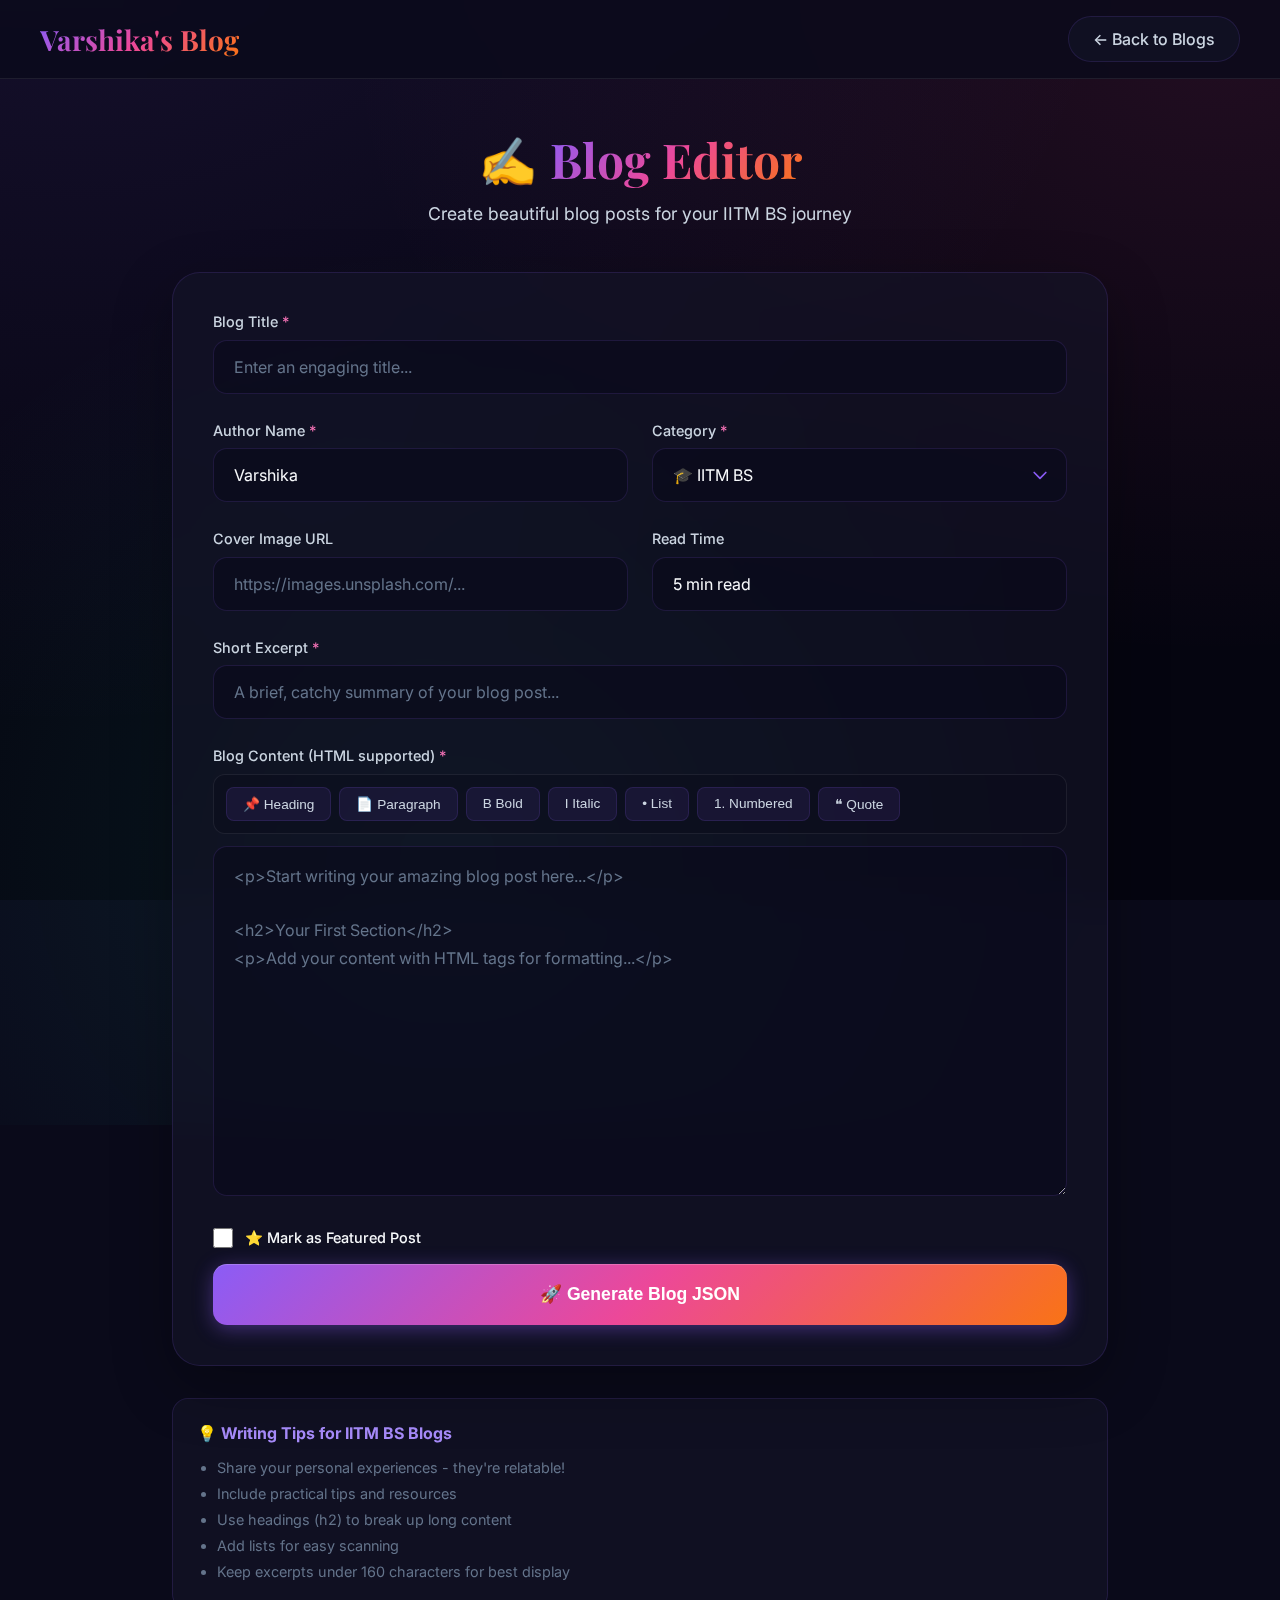
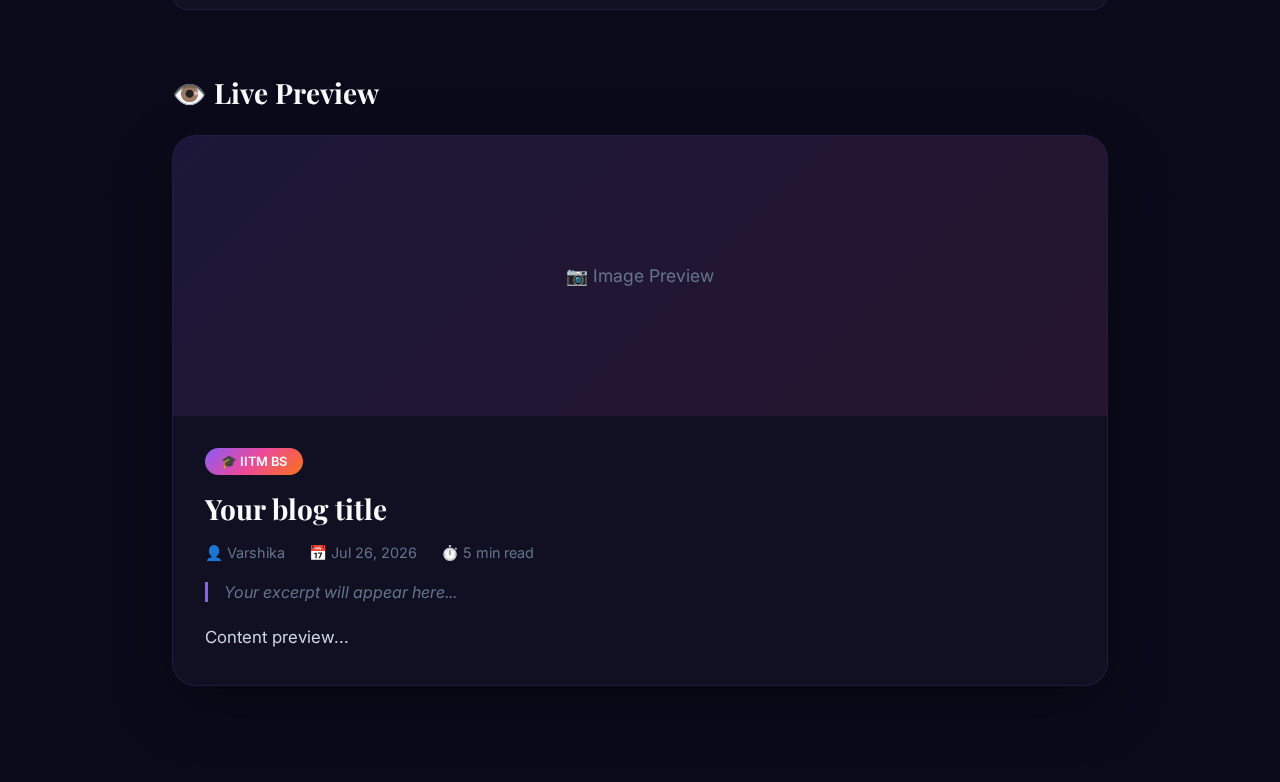
<file: editor.html>
<!DOCTYPE html>
<html lang="en">
<head>
    <meta charset="UTF-8">
    <meta name="viewport" content="width=device-width, initial-scale=1.0">
    <meta name="description" content="Create and publish beautiful blog posts for Varshika's Blog">
    <title>Blog Editor | Varshika's Blog</title>
    <link rel="preconnect" href="https://fonts.googleapis.com">
    <link rel="preconnect" href="https://fonts.gstatic.com" crossorigin>
    <link href="https://fonts.googleapis.com/css2?family=Inter:wght@400;500;600;700;800&family=Playfair+Display:wght@500;600;700;800&display=swap" rel="stylesheet">
    <style>
        :root {
            --primary: #8b5cf6;
            --primary-light: #a78bfa;
            --primary-glow: rgba(139, 92, 246, 0.4);
            --accent: #f472b6;
            --teal: #2dd4bf;
            --bg-dark: #0a0a1a;
            --bg-darker: #050510;
            --bg-card: rgba(20, 20, 40, 0.6);
            --text-primary: #f8fafc;
            --text-secondary: #cbd5e1;
            --text-muted: #64748b;
            --border: rgba(139, 92, 246, 0.15);
            --glass-border: rgba(255, 255, 255, 0.08);
            --gradient: linear-gradient(135deg, #8b5cf6, #ec4899, #f97316);
            --success: #10b981;
            --error: #ef4444;
        }
        
        * { margin: 0; padding: 0; box-sizing: border-box; }
        
        body {
            font-family: 'Inter', -apple-system, BlinkMacSystemFont, sans-serif;
            background: var(--bg-dark);
            color: var(--text-primary);
            min-height: 100vh;
            overflow-x: hidden;
        }
        
        .bg-animation {
            position: fixed;
            inset: 0;
            z-index: -1;
            background: var(--bg-darker);
        }
        
        .bg-animation::before {
            content: "";
            position: absolute;
            width: 150%;
            height: 150%;
            top: -25%;
            left: -25%;
            background: 
                radial-gradient(ellipse at 20% 0%, rgba(139, 92, 246, 0.15) 0%, transparent 50%),
                radial-gradient(ellipse at 80% 20%, rgba(236, 72, 153, 0.12) 0%, transparent 40%),
                radial-gradient(ellipse at 40% 80%, rgba(45, 212, 191, 0.1) 0%, transparent 40%);
            animation: nebula 20s ease-in-out infinite alternate;
        }
        
        @keyframes nebula {
            0% { transform: translate(0, 0) rotate(0deg); }
            100% { transform: translate(-5%, -5%) rotate(3deg); }
        }
        
        header {
            padding: 1rem 2rem;
            background: rgba(10, 10, 26, 0.8);
            backdrop-filter: blur(20px);
            -webkit-backdrop-filter: blur(20px);
            border-bottom: 1px solid var(--glass-border);
            position: sticky;
            top: 0;
            z-index: 100;
        }
        
        nav {
            max-width: 1200px;
            margin: 0 auto;
            display: flex;
            justify-content: space-between;
            align-items: center;
        }
        
        .logo {
            font-family: 'Playfair Display', Georgia, serif;
            font-size: 1.75rem;
            font-weight: 700;
            background: var(--gradient);
            -webkit-background-clip: text;
            background-clip: text;
            -webkit-text-fill-color: transparent;
            text-decoration: none;
            transition: transform 0.3s ease;
        }
        
        .logo:hover { transform: scale(1.05); }
        
        .back-btn {
            padding: 0.75rem 1.5rem;
            background: var(--bg-card);
            border: 1px solid var(--border);
            border-radius: 50px;
            color: var(--text-secondary);
            text-decoration: none;
            font-weight: 500;
            transition: all 0.3s ease;
            backdrop-filter: blur(10px);
        }
        
        .back-btn:hover {
            border-color: var(--primary);
            color: var(--text-primary);
            transform: translateY(-2px);
            box-shadow: 0 4px 20px var(--primary-glow);
        }
        
        main {
            max-width: 1000px;
            margin: 0 auto;
            padding: 3rem 2rem 6rem;
        }
        
        .page-header {
            text-align: center;
            margin-bottom: 3rem;
        }
        
        h1 {
            font-family: 'Playfair Display', Georgia, serif;
            font-size: clamp(2rem, 5vw, 3rem);
            margin-bottom: 0.75rem;
            display: flex;
            align-items: center;
            justify-content: center;
            gap: 0.75rem;
        }
        
        h1 span {
            background: var(--gradient);
            -webkit-background-clip: text;
            background-clip: text;
            -webkit-text-fill-color: transparent;
        }
        
        .subtitle {
            color: var(--text-secondary);
            font-size: 1.1rem;
        }
        
        .editor-form {
            background: var(--bg-card);
            border-radius: 28px;
            padding: 2.5rem;
            border: 1px solid var(--border);
            backdrop-filter: blur(20px);
            -webkit-backdrop-filter: blur(20px);
            box-shadow: 0 20px 60px rgba(0, 0, 0, 0.3);
        }
        
        .form-group {
            margin-bottom: 1.75rem;
        }
        
        label {
            display: block;
            margin-bottom: 0.6rem;
            color: var(--text-secondary);
            font-weight: 500;
            font-size: 0.9rem;
        }
        
        label .required {
            color: var(--accent);
        }
        
        input, select, textarea {
            width: 100%;
            padding: 1rem 1.25rem;
            background: rgba(10, 10, 26, 0.6);
            border: 1px solid var(--border);
            border-radius: 14px;
            color: var(--text-primary);
            font-family: inherit;
            font-size: 1rem;
            transition: all 0.3s ease;
        }
        
        input::placeholder, textarea::placeholder {
            color: var(--text-muted);
        }
        
        input:focus, select:focus, textarea:focus {
            outline: none;
            border-color: var(--primary);
            box-shadow: 0 0 30px var(--primary-glow), 0 0 60px rgba(139, 92, 246, 0.1);
        }
        
        select {
            cursor: pointer;
            appearance: none;
            background-image: url("data:image/svg+xml,%3Csvg xmlns='http://www.w3.org/2000/svg' fill='none' viewBox='0 0 24 24' stroke='%238b5cf6'%3E%3Cpath stroke-linecap='round' stroke-linejoin='round' stroke-width='2' d='M19 9l-7 7-7-7'/%3E%3C/svg%3E");
            background-repeat: no-repeat;
            background-position: right 1rem center;
            background-size: 1.25rem;
            padding-right: 3rem;
        }
        
        textarea {
            min-height: 350px;
            resize: vertical;
            line-height: 1.7;
        }
        
        .form-row {
            display: grid;
            grid-template-columns: 1fr 1fr;
            gap: 1.5rem;
        }
        
        .toolbar {
            display: flex;
            flex-wrap: wrap;
            gap: 0.5rem;
            margin-bottom: 0.75rem;
            padding: 0.75rem;
            background: rgba(10, 10, 26, 0.4);
            border-radius: 12px;
            border: 1px solid var(--glass-border);
        }
        
        .toolbar button {
            padding: 0.5rem 1rem;
            background: rgba(139, 92, 246, 0.1);
            border: 1px solid var(--border);
            border-radius: 8px;
            color: var(--text-secondary);
            cursor: pointer;
            font-size: 0.85rem;
            font-weight: 500;
            transition: all 0.3s ease;
        }
        
        .toolbar button:hover {
            background: rgba(139, 92, 246, 0.2);
            border-color: var(--primary);
            color: var(--primary-light);
            transform: translateY(-2px);
        }
        
        .checkbox-group {
            display: flex;
            align-items: center;
            gap: 0.75rem;
            margin-top: 0.5rem;
        }
        
        .checkbox-group input[type="checkbox"] {
            width: 1.25rem;
            height: 1.25rem;
            accent-color: var(--primary);
            cursor: pointer;
        }
        
        .checkbox-group label {
            margin: 0;
            cursor: pointer;
            color: var(--text-primary);
        }
        
        .btn-submit {
            width: 100%;
            padding: 1.25rem;
            background: var(--gradient);
            border: none;
            border-radius: 14px;
            color: white;
            font-size: 1.1rem;
            font-weight: 600;
            cursor: pointer;
            transition: all 0.3s ease;
            margin-top: 1rem;
            display: flex;
            align-items: center;
            justify-content: center;
            gap: 0.5rem;
            box-shadow: 0 4px 20px var(--primary-glow), inset 0 1px 0 rgba(255,255,255,0.2);
        }
        
        .btn-submit:hover {
            transform: translateY(-3px);
            box-shadow: 0 10px 40px var(--primary-glow), inset 0 1px 0 rgba(255,255,255,0.2);
        }
        
        .preview-section {
            margin-top: 4rem;
        }
        
        .preview-title {
            font-family: 'Playfair Display', Georgia, serif;
            font-size: 1.75rem;
            margin-bottom: 1.5rem;
            display: flex;
            align-items: center;
            gap: 0.75rem;
        }
        
        .preview-card {
            background: var(--bg-card);
            border-radius: 24px;
            overflow: hidden;
            border: 1px solid var(--border);
            backdrop-filter: blur(10px);
            box-shadow: 0 20px 60px rgba(0, 0, 0, 0.3);
        }
        
        .preview-image {
            width: 100%;
            height: 280px;
            object-fit: cover;
            background: linear-gradient(135deg, rgba(139, 92, 246, 0.1), rgba(236, 72, 153, 0.1));
            display: flex;
            align-items: center;
            justify-content: center;
            color: var(--text-muted);
            font-size: 1.1rem;
        }
        
        .preview-content {
            padding: 2rem;
        }
        
        .preview-category {
            display: inline-block;
            padding: 0.4rem 1rem;
            background: var(--gradient);
            border-radius: 50px;
            font-size: 0.8rem;
            font-weight: 600;
            margin-bottom: 1rem;
        }
        
        .preview-content h2 {
            font-family: 'Playfair Display', Georgia, serif;
            font-size: 1.75rem;
            margin-bottom: 1rem;
            line-height: 1.3;
        }
        
        .preview-meta {
            display: flex;
            flex-wrap: wrap;
            gap: 1.5rem;
            margin-bottom: 1.25rem;
            color: var(--text-muted);
            font-size: 0.9rem;
        }
        
        .preview-meta span {
            display: flex;
            align-items: center;
            gap: 0.35rem;
        }
        
        .preview-excerpt {
            color: var(--text-muted);
            margin-bottom: 1.25rem;
            font-style: italic;
            border-left: 3px solid var(--primary);
            padding-left: 1rem;
        }
        
        .preview-text {
            color: var(--text-secondary);
            line-height: 1.85;
            font-size: 1.05rem;
        }
        
        .preview-text h2 {
            font-size: 1.4rem;
            margin: 2rem 0 1rem;
            color: var(--text-primary);
        }
        
        .preview-text ul, .preview-text ol {
            margin: 1rem 0;
            padding-left: 1.5rem;
        }
        
        .preview-text li {
            margin-bottom: 0.5rem;
        }
        
        .json-output {
            margin-top: 3rem;
        }
        
        .json-output h3 {
            font-size: 1.1rem;
            color: var(--text-secondary);
            margin-bottom: 1rem;
            display: flex;
            align-items: center;
            gap: 0.5rem;
        }
        
        .json-code {
            background: rgba(10, 10, 26, 0.8);
            border: 1px solid var(--border);
            border-radius: 16px;
            padding: 1.5rem;
            font-family: 'JetBrains Mono', 'Fira Code', monospace;
            font-size: 0.85rem;
            color: var(--teal);
            overflow-x: auto;
            white-space: pre-wrap;
            word-break: break-all;
            max-height: 400px;
            overflow-y: auto;
        }
        
        .copy-btn {
            margin-top: 1rem;
            padding: 0.85rem 1.75rem;
            background: var(--bg-card);
            border: 1px solid var(--border);
            border-radius: 10px;
            color: var(--text-secondary);
            cursor: pointer;
            transition: all 0.3s ease;
            font-weight: 500;
            display: inline-flex;
            align-items: center;
            gap: 0.5rem;
        }
        
        .copy-btn:hover {
            border-color: var(--primary);
            color: var(--primary-light);
            transform: translateY(-2px);
            box-shadow: 0 4px 20px var(--primary-glow);
        }
        
        .toast {
            position: fixed;
            bottom: 2rem;
            right: 2rem;
            padding: 1rem 1.5rem;
            border-radius: 14px;
            color: white;
            font-weight: 500;
            transform: translateY(100px);
            opacity: 0;
            transition: all 0.3s cubic-bezier(0.4, 0, 0.2, 1);
            z-index: 1000;
            display: flex;
            align-items: center;
            gap: 0.5rem;
            box-shadow: 0 10px 40px rgba(0, 0, 0, 0.3);
        }
        
        .toast.show {
            transform: translateY(0);
            opacity: 1;
        }
        
        .toast.success {
            background: linear-gradient(135deg, var(--success), #059669);
        }
        
        .toast.error {
            background: linear-gradient(135deg, var(--error), #dc2626);
        }
        
        .tips-card {
            background: var(--bg-card);
            border-radius: 16px;
            padding: 1.5rem;
            border: 1px solid var(--border);
            margin-top: 2rem;
        }
        
        .tips-card h4 {
            color: var(--primary-light);
            margin-bottom: 0.75rem;
            display: flex;
            align-items: center;
            gap: 0.5rem;
        }
        
        .tips-card ul {
            color: var(--text-muted);
            padding-left: 1.25rem;
            font-size: 0.9rem;
            line-height: 1.8;
        }
        
        @media (max-width: 768px) {
            .form-row { grid-template-columns: 1fr; }
            main { padding: 2rem 1rem; }
            .editor-form { padding: 1.5rem; border-radius: 20px; }
            h1 { font-size: 1.75rem; }
            .preview-meta { gap: 1rem; }
            .toast { left: 1rem; right: 1rem; bottom: 1rem; }
        }
        
        ::-webkit-scrollbar { width: 10px; }
        ::-webkit-scrollbar-track { background: var(--bg-darker); }
        ::-webkit-scrollbar-thumb { background: linear-gradient(180deg, var(--primary), var(--accent)); border-radius: 5px; }
    </style>
</head>
<body>
    <div class="bg-animation"></div>
    
    <header>
        <nav>
            <a href="index.html" class="logo">Varshika's Blog</a>
            <a href="index.html" class="back-btn">← Back to Blogs</a>
        </nav>
    </header>
    
    <main>
        <div class="page-header">
            <h1>✍️ <span>Blog Editor</span></h1>
            <p class="subtitle">Create beautiful blog posts for your IITM BS journey</p>
        </div>
        
        <div class="editor-form">
            <div class="form-group">
                <label>Blog Title <span class="required">*</span></label>
                <input type="text" id="title" placeholder="Enter an engaging title...">
            </div>
            
            <div class="form-row">
                <div class="form-group">
                    <label>Author Name <span class="required">*</span></label>
                    <input type="text" id="author" placeholder="Your name" value="Varshika">
                </div>
                <div class="form-group">
                    <label>Category <span class="required">*</span></label>
                    <select id="category">
                        <option value="IITM BS">🎓 IITM BS</option>
                        <option value="Technology">💻 Technology</option>
                        <option value="Lifestyle">🌟 Lifestyle</option>
                        <option value="Study Tips">📚 Study Tips</option>
                        <option value="Career">💼 Career</option>
                        <option value="Other">📝 Other</option>
                    </select>
                </div>
            </div>
            
            <div class="form-row">
                <div class="form-group">
                    <label>Cover Image URL</label>
                    <input type="url" id="image" placeholder="https://images.unsplash.com/...">
                </div>
                <div class="form-group">
                    <label>Read Time</label>
                    <input type="text" id="readTime" placeholder="5 min read" value="5 min read">
                </div>
            </div>
            
            <div class="form-group">
                <label>Short Excerpt <span class="required">*</span></label>
                <input type="text" id="excerpt" placeholder="A brief, catchy summary of your blog post...">
            </div>
            
            <div class="form-group">
                <label>Blog Content (HTML supported) <span class="required">*</span></label>
                <div class="toolbar">
                    <button type="button" onclick="insertTag('h2')">📌 Heading</button>
                    <button type="button" onclick="insertTag('p')">📄 Paragraph</button>
                    <button type="button" onclick="insertTag('strong')">B Bold</button>
                    <button type="button" onclick="insertTag('em')">I Italic</button>
                    <button type="button" onclick="insertTag('ul')">• List</button>
                    <button type="button" onclick="insertTag('ol')">1. Numbered</button>
                    <button type="button" onclick="insertTag('blockquote')">❝ Quote</button>
                </div>
                <textarea id="content" placeholder="<p>Start writing your amazing blog post here...</p>

<h2>Your First Section</h2>
<p>Add your content with HTML tags for formatting...</p>"></textarea>
            </div>
            
            <div class="checkbox-group">
                <input type="checkbox" id="featured">
                <label for="featured">⭐ Mark as Featured Post</label>
            </div>
            
            <button class="btn-submit" onclick="generateBlog()">🚀 Generate Blog JSON</button>
        </div>
        
        <div class="tips-card">
            <h4>💡 Writing Tips for IITM BS Blogs</h4>
            <ul>
                <li>Share your personal experiences - they're relatable!</li>
                <li>Include practical tips and resources</li>
                <li>Use headings (h2) to break up long content</li>
                <li>Add lists for easy scanning</li>
                <li>Keep excerpts under 160 characters for best display</li>
            </ul>
        </div>
        
        <div class="preview-section">
            <h2 class="preview-title">👁️ Live Preview</h2>
            <div class="preview-card">
                <div class="preview-image" id="previewImage">📷 Image Preview</div>
                <div class="preview-content">
                    <span class="preview-category" id="previewCategory">🎓 IITM BS</span>
                    <h2 id="previewTitle">Your blog title will appear here</h2>
                    <div class="preview-meta" id="previewMeta">
                        <span>👤 Author</span>
                        <span>📅 Date</span>
                        <span>⏱️ Read Time</span>
                    </div>
                    <p class="preview-excerpt" id="previewExcerpt">Your excerpt will appear here...</p>
                    <div class="preview-text" id="previewContent">Content preview...</div>
                </div>
            </div>
        </div>
        
        <div class="json-output" id="jsonOutput" style="display: none;">
            <h3>📋 Generated JSON</h3>
            <p style="color: var(--text-muted); margin-bottom: 1rem; font-size: 0.9rem;">
                Copy this and add it to your <code style="background: var(--bg-card); padding: 0.2rem 0.5rem; border-radius: 4px;">blogs.json</code> file
            </p>
            <div class="json-code" id="jsonCode"></div>
            <button class="copy-btn" onclick="copyJSON()">📋 Copy JSON</button>
        </div>
    </main>
    
    <div class="toast" id="toast"></div>
    
    <script>
        const fields = ['title', 'author', 'category', 'image', 'readTime', 'excerpt', 'content'];
        fields.forEach(f => document.getElementById(f).addEventListener('input', updatePreview));
        document.getElementById('category').addEventListener('change', updatePreview);
        
        const categoryIcons = {
            'IITM BS': '🎓',
            'Technology': '💻',
            'Lifestyle': '🌟',
            'Study Tips': '📚',
            'Career': '💼',
            'Other': '📝'
        };
        
        function updatePreview() {
            const title = document.getElementById('title').value || 'Your blog title';
            const author = document.getElementById('author').value || 'Author';
            const category = document.getElementById('category').value;
            const readTime = document.getElementById('readTime').value || '5 min read';
            const excerpt = document.getElementById('excerpt').value || 'Your excerpt will appear here...';
            const content = document.getElementById('content').value || 'Content preview...';
            const image = document.getElementById('image').value;
            
            const icon = categoryIcons[category] || '📝';
            
            document.getElementById('previewTitle').textContent = title;
            document.getElementById('previewCategory').innerHTML = `${icon} ${category}`;
            document.getElementById('previewMeta').innerHTML = `
                <span>👤 ${author}</span>
                <span>📅 ${new Date().toLocaleDateString('en-US', {month:'short',day:'numeric',year:'numeric'})}</span>
                <span>⏱️ ${readTime}</span>
            `;
            document.getElementById('previewExcerpt').textContent = excerpt;
            document.getElementById('previewContent').innerHTML = content;
            
            if (image) {
                document.getElementById('previewImage').innerHTML = `<img src="${image}" style="width:100%;height:280px;object-fit:cover;" onerror="this.parentElement.innerHTML='📷 Image not found'">`;
            } else {
                document.getElementById('previewImage').innerHTML = '📷 Image Preview';
            }
        }
        
        function insertTag(tag) {
            const textarea = document.getElementById('content');
            const start = textarea.selectionStart;
            const end = textarea.selectionEnd;
            const selected = textarea.value.substring(start, end);
            let insert = '';
            
            switch(tag) {
                case 'ul':
                    insert = `<ul>\n  <li>${selected || 'List item'}</li>\n  <li>Another item</li>\n</ul>`;
                    break;
                case 'ol':
                    insert = `<ol>\n  <li>${selected || 'First item'}</li>\n  <li>Second item</li>\n</ol>`;
                    break;
                case 'blockquote':
                    insert = `<blockquote>${selected || 'Your inspirational quote here'}</blockquote>`;
                    break;
                default:
                    insert = `<${tag}>${selected || 'Your text here'}</${tag}>`;
            }
            
            textarea.value = textarea.value.substring(0, start) + insert + textarea.value.substring(end);
            textarea.focus();
            textarea.setSelectionRange(start + insert.length, start + insert.length);
            updatePreview();
        }
        
        function generateBlog() {
            const title = document.getElementById('title').value.trim();
            const author = document.getElementById('author').value.trim();
            const category = document.getElementById('category').value;
            const image = document.getElementById('image').value.trim() || 'https://images.unsplash.com/photo-1499750310107-5fef28a66643?w=800&q=80';
            const readTime = document.getElementById('readTime').value.trim() || '5 min read';
            const excerpt = document.getElementById('excerpt').value.trim();
            const content = document.getElementById('content').value.trim();
            const featured = document.getElementById('featured').checked;
            
            if (!title || !author || !excerpt || !content) {
                showToast('Please fill all required fields!', 'error');
                return;
            }
            
            const blog = {
                id: Date.now(),
                title,
                excerpt,
                content,
                author,
                date: new Date().toISOString().split('T')[0],
                category,
                image,
                readTime,
                featured
            };
            
            const jsonStr = JSON.stringify(blog, null, 2);
            document.getElementById('jsonCode').textContent = jsonStr;
            document.getElementById('jsonOutput').style.display = 'block';
            document.getElementById('jsonOutput').scrollIntoView({ behavior: 'smooth' });
            showToast('✨ Blog JSON generated successfully!', 'success');
        }
        
        function copyJSON() {
            const json = document.getElementById('jsonCode').textContent;
            navigator.clipboard.writeText(json).then(() => {
                showToast('📋 JSON copied to clipboard!', 'success');
            }).catch(() => {
                showToast('Failed to copy. Please copy manually.', 'error');
            });
        }
        
        function showToast(msg, type) {
            const toast = document.getElementById('toast');
            toast.textContent = msg;
            toast.className = `toast ${type} show`;
            setTimeout(() => toast.classList.remove('show'), 3500);
        }
        
        // Initialize preview
        updatePreview();
    </script>
</body>
</html>
</file>
